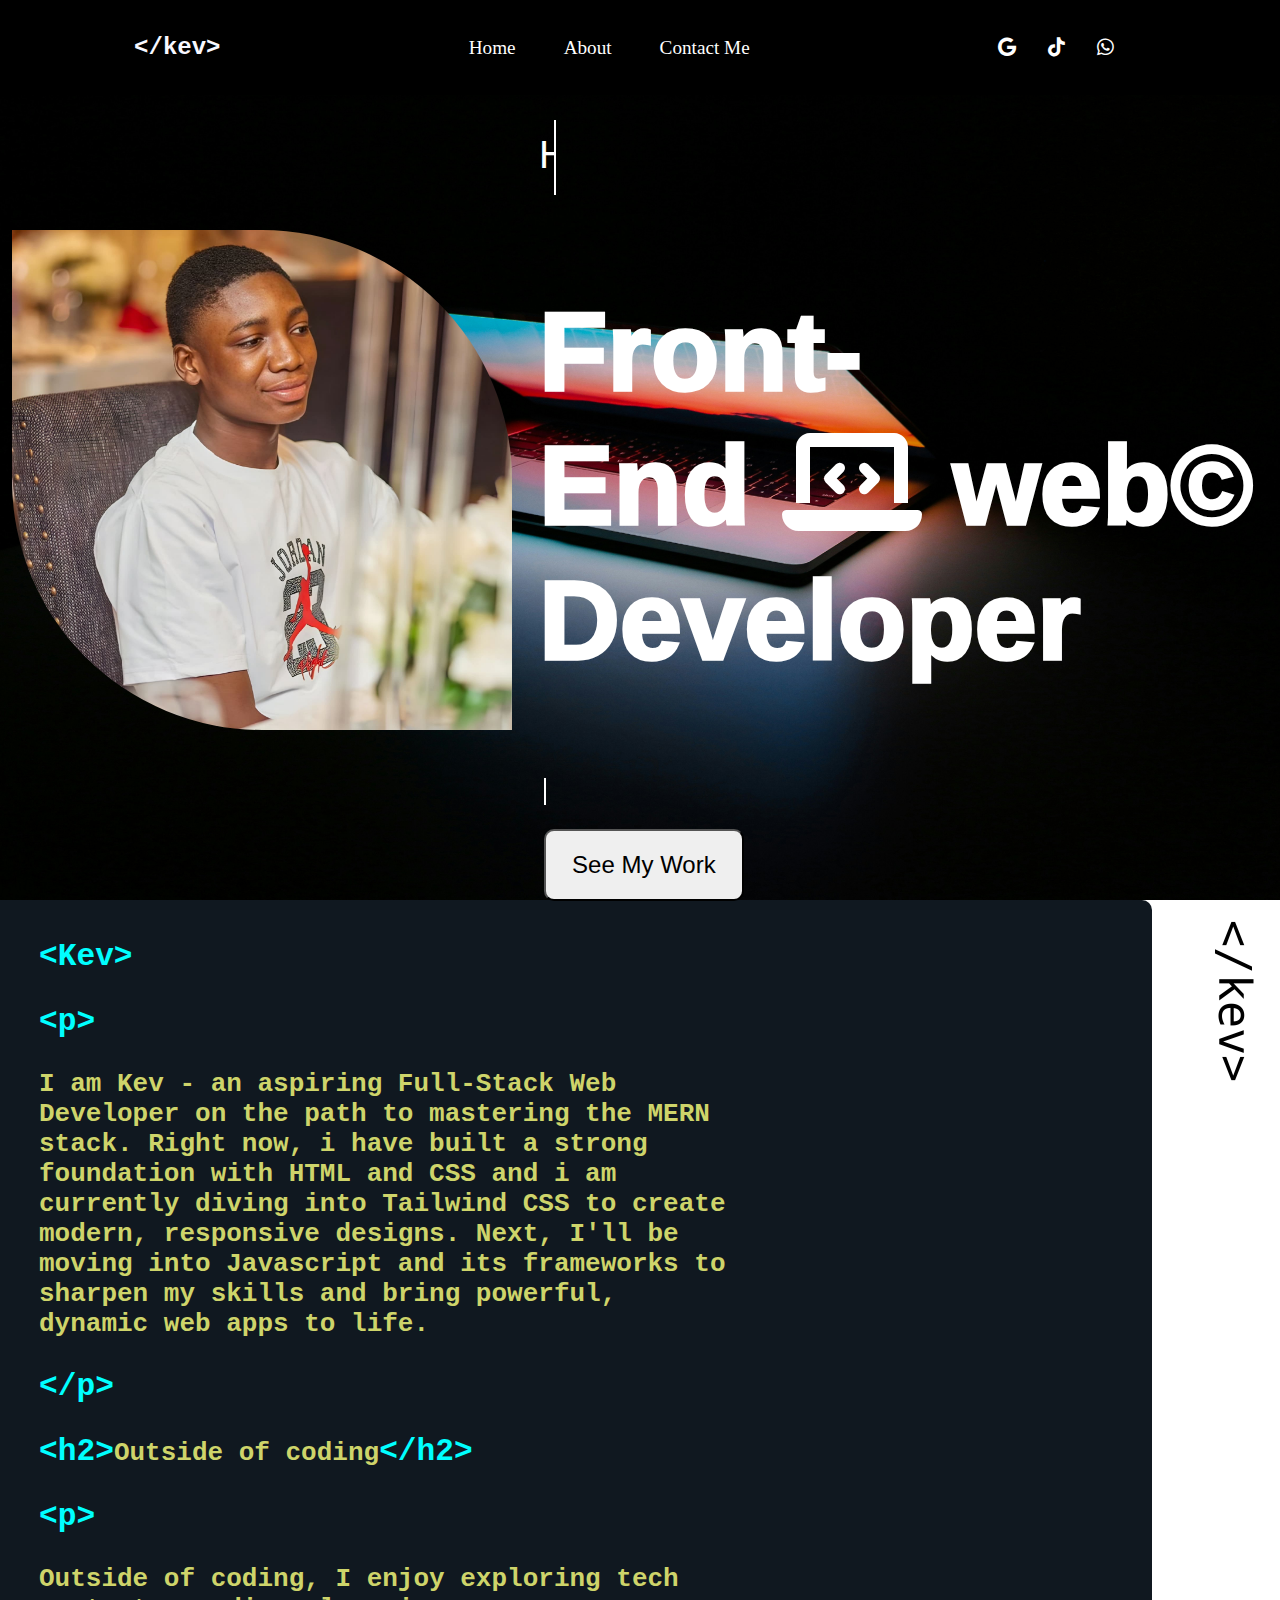
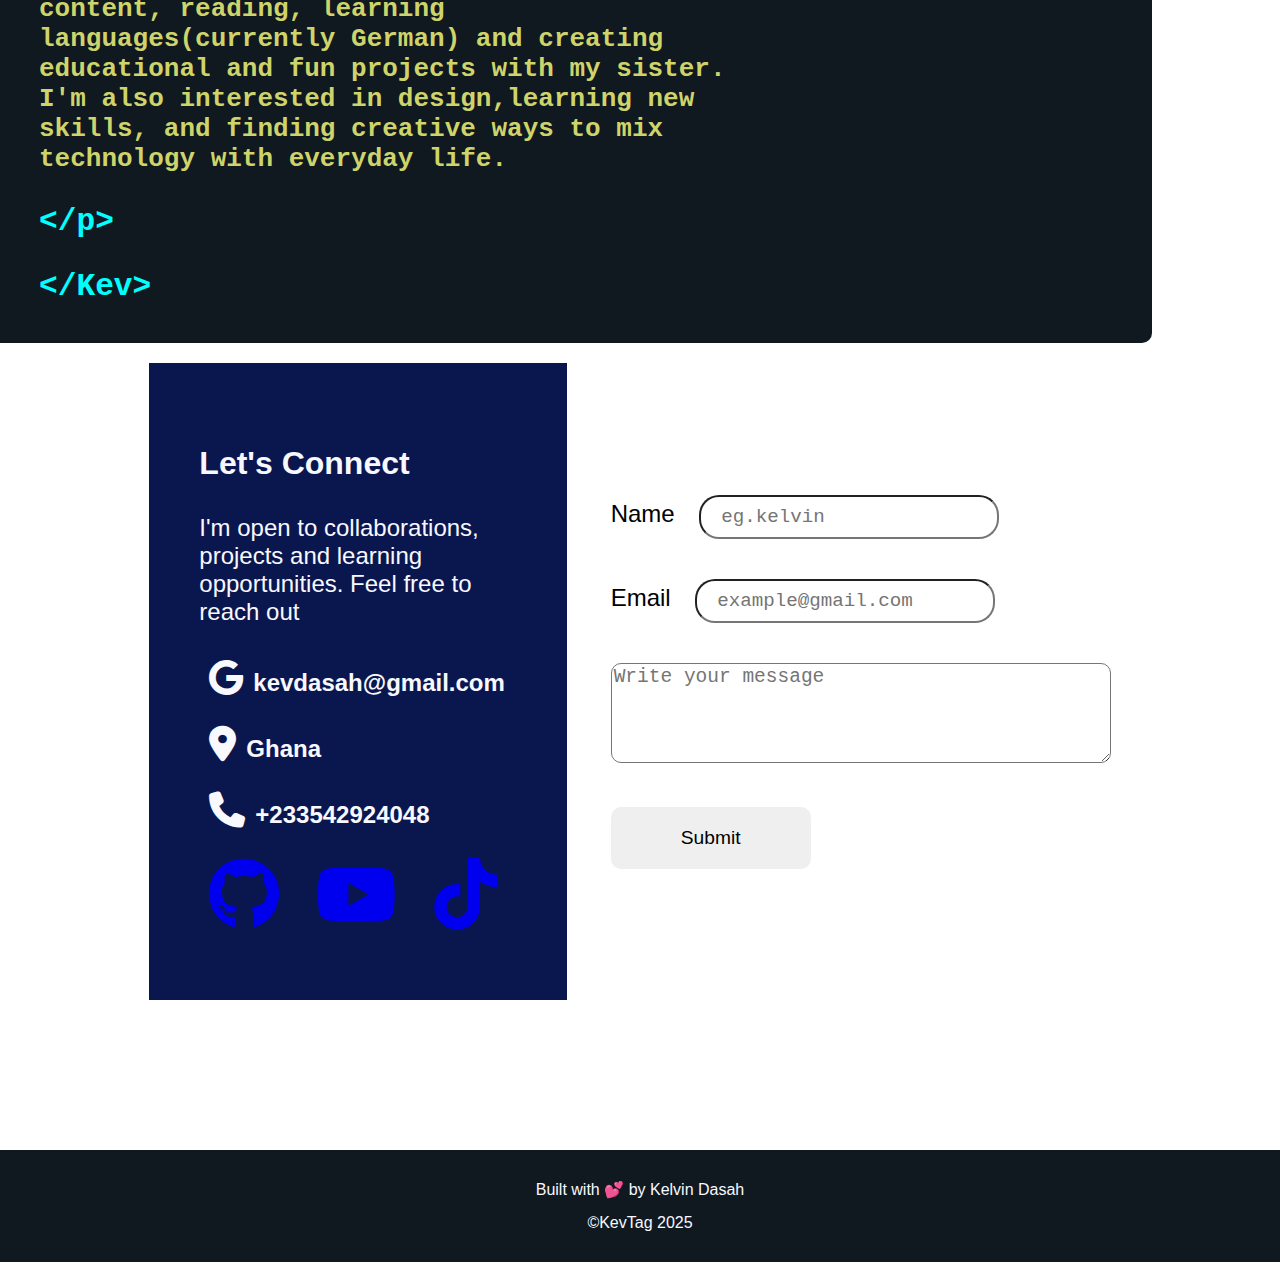
<file: index.html>
<!DOCTYPE html>
<html lang="en">
  <head>
    <meta charset="UTF-8" />
    <meta name="viewport" content="width=device-width, initial-scale=1.0" />
    <title>myportfolio</title>
    <link rel="stylesheet" href="./style.css" />
    <link rel="stylesheet" href="./css/all.min.css">
    <link rel="stylesheet" href="./css/fontawesome.min.css">
  </head>
  <body>  
    <header>
      <nav>
        <div class="nav-container">

          <div class="logo">
            <div><h3>&lt;/kev&gt;</h3></div>
          </div>

          <div class="nav-links">
            <a href="#">
              <span class="link-text">Home</span>
              <span class="link-icon home"><i class="fas fa-home"></i></span>
            </a>
            <a href="#about">
              <span class="link-text">About</span>
              <span class="link-icon about"><i class="fas fa-id-card"></i></span>
            </a>
            <a href="#contact">
              <span class="link-text">Contact Me</span>
              <span class="link-icon contact"><i class="fas fa-envelope"></i></span>
            </a>
          </div>

          <div class="nav-icons">
            <a class="google" href="mailto:kevdasah@gmail.com" target="_blank"><i class="fab fa-google"></i></a>
            <a class="tiktok" href="https://www.tiktok.com/@kevxdenise" target="_blank"><i class="fab fa-tiktok"></i></a>
            <a class="wame" href="https://wa.me/233542924048" target="_blank"><i class="fab fa-whatsapp"></i></a>
            <i></i>
          </div>

        </div>
      </nav>
    </header>

   <section>
    <div class="main-container">
      <div class="item1">
        <div class="profile">
          <img  src="./images/pro.JPG" alt="a picture of roddy ricch" />
        </div>
      </div>

      <div class="item2">
        <div class="item2-paragraph">
          <p class="typing">
            Hallo, Ich bin Kelvin, 
          </p>
        </div>



        <div class="item2-heading"> 
          <h1>Front-<br>End <i class="fas fa-laptop-code"></i> web&copy;<br>Developer</h1>
          <p class="typing">based in Ghana</p>
        </div>


        <div class="item2-button">
          <div>
            <a href="./timeline.html"><button>See My Work</button></a>
          </div>
        </div>
       
        <div class="item2-side-text">
          <img src="./images/rodtext.PNG" alt="a text pic" />
        </div>
        
    </div>
   </section>

   <section id="about" style="scroll-margin-top: 80px;">
    <div class="about-container">
      <div class="about-item">
        <span class="tag">&lt;Kev&gt;</span> <br> <br>

              <span class="tag">&lt;p&gt;</span> <br> <br>
              I am Kev - an aspiring Full-Stack Web Developer
              on the path to mastering the MERN stack. Right now, i have
              built a strong foundation with HTML and CSS and i am currently
              diving into Tailwind CSS to create modern, responsive designs.
              Next, I'll be moving into Javascript and its frameworks to
              sharpen my skills and bring powerful, dynamic web apps to life.<br> <br>
          <span class="tag">&lt;/p&gt;</span> <br> <br>

          <span class="tag">&lt;h2&gt;</span>Outside of coding<span class="tag">&lt;/h2&gt;</span> <br> <br>
          <span class="tag">&lt;p&gt;</span> <br> <br>
              Outside of coding, I enjoy exploring tech content, 
              reading, learning languages(currently German) and creating 
              educational and fun projects 
              with my sister. I'm also interested in 
              design,learning new skills, and finding creative 
              ways to mix technology with everyday life. <br> <br>
          <span class="tag">&lt;/p&gt;</span> <br> <br>
          <span class="tag">&lt;/Kev&gt;</span>
          </h3>
        </code></pre>
      </div>
    </div>
   </section>

   <section id="contact" style="scroll-margin-top: 80px;">
    <div class="Contact-container">
      <div class="contact-details">
        <div><h3>Let's Connect</h3></div>
        <div>
          <p>I'm open to collaborations, projects and learning opportunities. Feel free to reach out</p>
        </div>
        <div class="contact-list">
          <ul>
            <li><i class="fab fa-google"></i>kevdasah@gmail.com</li>
            <li><i class="fas fa-location-dot"></i>Ghana</li>
            <li><i class="fas fa-phone"></i>+233542924048</li>
            <li>
              <a class="github" href="https://www.github.com/kevtag0101" target="_blank"><i class="fab fa-github"></i></a>
              <a class="youtube" href="https://www.youtube.com/@joyboycoder" target="_blank"><i class="fab fa-youtube"></i></a>
              <a class="tiktok" href="https://www.tiktok.com/@kevxdenise" target="_blank"><i class="fab fa-tiktok"></i></a>
            </li>
          </ul>
        </div>
      </div>
      <div class="contact-form">
        <form action="https://formspree.io/f/mandyvvd" method="post">
          <div class="form-item">
            <label for="name">Name</label>
            <input type="text" placeholder="eg.kelvin" name="name" required>
          </div>

          <div class="form-item">
            <label for="email">Email</label>
            <input type="email" placeholder="example@gmail.com" name="email" required>
          </div>

          <div class="form-item">
            <textarea name="message" id="message" placeholder="Write your message" required></textarea>
          </div>

          <div class="submit-button"><button type="submit">Submit</button></div>
        </form>
      </div>
    </div>
   </section>

   <footer>
    <div class="footer-container">
      <div><span>Built with 💕 by Kelvin Dasah</span></div>
      <div><span>&copy;KevTag 2025</span></div>
    </div>
   </footer>
  </body>
</html>
</file>
<file: style.css>
*{
    box-sizing: border-box;
}
body{
    padding: 0;
    margin: 0;
}

html, body{
    overflow-x: hidden;
    scroll-behavior: smooth;
}



.nav-container{
    background: #000;
    color: ghostwhite;
    display: flex;
    justify-content: space-around;
    align-items: center;
    padding: 10px;
    position: fixed;
    top: 0;
    right: 0;
    left: 0;
}

.nav-links{
    display: flex;
    gap: 3em;
}

.nav-links a{
    text-decoration: none;
    font-size: 1.2em;
    color: #fff;
    font-family: 'Poppins';
    }

.link-icon{
    display: none;
}

.nav-links a:hover{
   color: #2563EB;
}

.nav-icons{
    display: flex;
    gap: 2em;
}

.tiktok i:hover{
    color: #ff0050;
}

.google i:hover{
    color: #c5221f;
}

.wame i:hover{
    color: #1DA851;
}

.nav-icons i{
    font-size: 1.2em;
    color: #fff;
}

.logo>div>h3{
    font-size: 1.5em;
    font-weight: bold;
    font-family: 'Courier New', Courier, monospace;
}

.main-container{
    background: url('./images/background.JPG');
    background-position: center;
    background-size: cover;
    background-repeat: no-repeat;
    display: flex;
    justify-content: space-evenly;
    width: 100%;
    height: 100vh;
    padding-top: 80px;
}


.item1{
    padding-top: 50px;
}


.item1>div>img{
    margin-top: 100px;
    width: 500px;
    height: 500px;
    border-radius: 0 50% 0 50%;
    object-fit: cover;
    z-index: 1;
    }


.item2{ 
    color: #fff;

}


.item2-paragraph p{
    font-family: 'Poppins', Courier, monospace;
    font-size: 2.5em;
    padding: 15px;
}

.item2-heading h1{
    font-size: 7em;
    
    font-family: 'Raleway', sans-serif ;
    font-weight: 1000;
    line-height: 1.2;
    padding: 15px;
}

.typing{
    white-space: nowrap;
    overflow: hidden;
    border-right: 2px solid white;
    width: 0;
    animation: typing 3s steps(30, end) forwards,
               blink .4s step-end infinite alternate;
}

@keyframes typing {
    from { width: 0; }
    to { width: 25ch;}
}

@keyframes blink {
    from { border-color: transparent;}
    to { border-color: white;}
}

.item2-heading p{
    padding-left: 20px;
    font-size: 1.5em;
    font-family: 'Courier New', Courier, monospace;
}



.item2-side-text img{
    float: right;
    height: 200px;
}


.item2-span{
    clear: both;
}

.item2-button{
    padding-left: 20px;
    font-family: 'Poppins' sans-serif;
}

.item2-button button{
    width: 200px;
    padding: 20px;
    border-radius: 10px;
    font-size: 1.5em;
    transition: transform 0.25s ease;
    transition: width 0.5s ease;
    cursor: pointer;
}

.item2-button button:hover{
    background: #2563EB;
    border: 2px solid #2563EB;
    width: 400px;
}



.about-container {
    display: flex;
    padding-top: 50px;
    padding: 3em;
    flex-direction: column;
    text-align: left;
    font-weight: bold;
    font-family:  monospace;
    max-width: 90%;
    background-color:#101820;
    color: #CED46A;
    border-bottom-right-radius: 10px;
    border-top-right-radius: 10px;
    
}

.tag{
    color: aqua;
    font-family: monospace;
    font-size: 1.2em;
}

.about-item{
    max-width: 700px;
    font-size: 2em;
}

.Contact-container{
    display: flex;
    justify-content: center;
    padding: 20px;
    gap: 1.5em;
    font-family: 'Franklin Gothic Medium', 'Arial Narrow', Arial, sans-serif;
    padding-bottom: 150px;
}

.contact-details{
    background-color: #0A174E;
    padding: 50px;
    margin: 0;
    color: ghostwhite;
}

.contact-details p{
    max-width: 300px;
    font-family: 'Poppins', sans-serif;
    font-size: 1.5em;
}

.contact-details h3{
    font-size: 2em;
}

.contact-list ul{
    margin: 0;
    padding: 0;
    list-style: none;
}

.contact-list ul li{
    padding-bottom: 10px;
    font-size: 1.5em;
    font-weight: bold;
}

.contact-list ul li a{
    font-size: 2em;
    margin-right: 10px;
    margin-top: 10px;
}

.contact-list ul li i{
    margin: 10px;
    font-size: 1.5em;
    
    
}

.contact-form{
    display: flex;
    flex-direction: column;
    justify-content: center;
    
}

.github i:hover{
  color: gray;
}

.youtube i:hover{
  color: crimson;
}

.form-item{
    padding: 20px;
}

.form-item label{
    font-size: 1.5em;
    padding-right: 20px;
}

.form-item input{
    width: 300px;
    height: 40px;
    border-radius: 20px;
    font-size: 1.2em;
    font-family: 'Courier New', Courier, monospace;
    padding: 20px;
}



textarea{
    width: 500px;
    height: 100px;
    border-radius: 10px;
    font-size: 1.5em;
}

.submit-button{
    padding: 20px;
}

.submit-button button{
    padding: 20px;
    font-size: 1.2em;
    border: none;
    width: 200px;
    border-radius: 10px;
    transition: width 0.5s ease;
}

.submit-button button:hover{
    width: 400px;
    background-color: #0A174E;
    color: #F5D042;
    cursor: pointer;
}

.footer-container{
    display: flex;
    flex-direction: column;
    align-items: center;
    padding: 30px;
    background: #101820;
    color: ghostwhite;
    gap: 15px;
    font-family: 'Trebuchet MS', 'Lucida Sans Unicode', 'Lucida Grande', 'Lucida Sans', Arial, sans-serif;
}

.footer-container span{
    font-size: 1em;
}

@media (max-width: 900px){
   
  .link-icon{
    display: inline;
  } 
  
  .link-icon i{
    font-size: 1.5em;
    
    
  }

  .link-text{
    display: none;
  }

  .nav-icons{
    display: none;
  }
  
  .logo>div>h3{
    font-size: 1.2em;
    font-weight: bold;
    font-family: 'Courier New', Courier, monospace;
}

.nav-container{
    padding:1.2em 0px;
    justify-content: space-around;
    background: rgba(255, 255, 255, 0.1);
    backdrop-filter: blur(12px);
    -webkit-backdrop-filter: blur(12px);
    border: 1px solid rgba(255, 255, 255, 0.2);
    box-shadow: 0 8px 32px rgba(0, 0, 0, 0.2);
    z-index: 1000;
    border-bottom-left-radius: 20px;
    border-bottom-right-radius: 20px;
}

.home{
    color: #FFC107;
}

.about{
    color: #FFC107;
}

.contact{
    color: #FFC107;
}

.main-container{
    background: #101820;
    flex-direction: column;
    justify-content: space-around;
    align-items: center;
    width: 100%;
    height: 100%;
    padding-top: 150px;
    
}

.item1{
    padding-bottom: 20px;
    padding-left: 0;
    padding-top: 0;
}

.item1>div>img{
    margin-top: 0px;
    width: 270px;
    height: 270px;
    border-radius: 50%;
    object-fit: cover;
    z-index: 1;
    }

.item2{
    padding-top: 50px;
    padding-right: 0;
    width: 100%;
}

.item2-side-text img{
    display: none;
}

.item2-paragraph p{
    font-size: 1.5em;
    padding: 15px;
}

.item2-heading h1{
    font-size: 3em;
    font-family: Arial, Helvetica, sans-serif;
    font-weight: 1000;
    line-height: 1.2;
}

.item2-button{
    padding: 0;
    width: 100%;
    margin-left: 9%;
    padding-top: 30px;
}

.item2-button button{
    width: 300px;
    padding: 20px 0;
}

.item2-button button:hover{
    width: 200px;
}

.about-item{
    font-size: 1.5em;
    line-height: 1.5;
    font-weight: 700;
}

.about-container{
    max-width: 100%;
}

.Contact-container{
    flex-direction: column;
    justify-content: center;
    align-items: center;
}

.contact-details{
    padding: 10px;
}

.contact-details p{
    max-width: 400px;
    font-size: 1.5em;
}


.form-item{
    padding-bottom: 20px;
}

.form-item label{
    font-size: 1.5em;
    color: ghostwhite;
    padding-right: 0px;
}

textarea{
    width: 300px;
    height: 200px;
    font-size: 1.5em;
}

.submit-button{
    margin-left: 45px;
}

.submit-button button{
    transition: transform 0.5s ease;
    border: 1px solid #fff;
}

.submit-button button:hover{
    width: 200px;
    transform: scale(1.2);
}

.Contact-container{
    background-color: #0A174E;
}

.contact-list ul li{
    padding-bottom: 5px;
    font-weight: normal;
}

.contact-list ul li a{
    font-size: 1em;
    text-decoration: none;
    color: ghostwhite;
}

}
</file>
